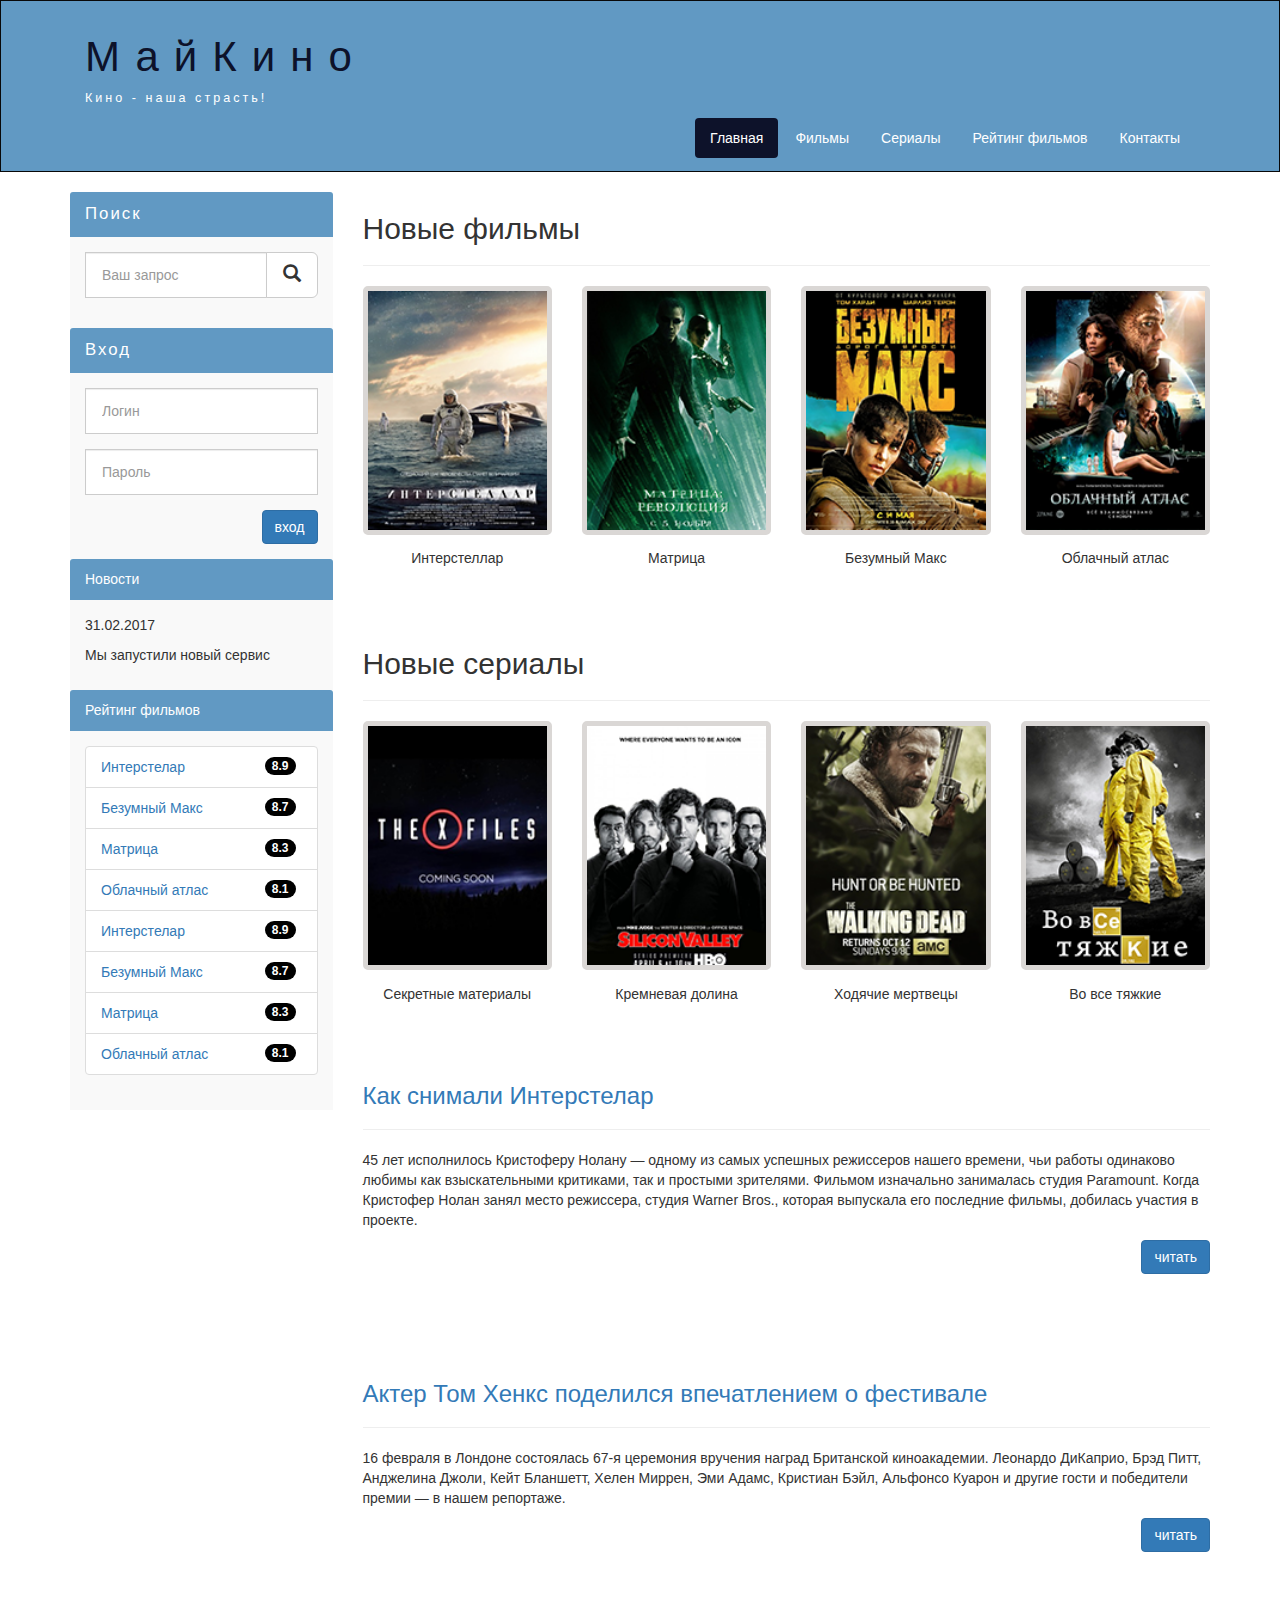
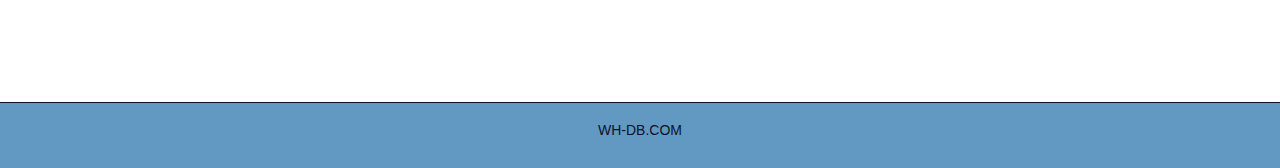
<file: index.html>
<!DOCTYPE html>
<html lang="ru">
  <head>
    <meta charset="utf-8">
    <meta http-equiv="X-UA-Compatible" content="IE=edge">
    <meta name="viewport" content="width=device-width, initial-scale=1">
     <!-- The above 3 meta tags *must* come first in the head; any other head content must come *after* these tags -->
    <title>Главная</title>

    <!-- Bootstrap -->
    <link href="assets/css/bootstrap.min.css" rel="stylesheet">

    <!-- Main style -->
    <link href="assets/css/style.css" rel="stylesheet">

    <!-- HTML5 shim and Respond.js for IE8 support of HTML5 elements and media queries -->
    <!-- WARNING: Respond.js doesn't work if you view the page via file:// -->
    <!--[if lt IE 9]>
      <script src="https://oss.maxcdn.com/html5shiv/3.7.3/html5shiv.min.js"></script>
      <script src="https://oss.maxcdn.com/respond/1.4.2/respond.min.js"></script>
    <![endif]-->
  </head>
  <body>
    
    <div class="container-fluid">            
      <div class="row">
      <nav role="navigation" class="navbar navbar-inverse">
        <div class="container">
          
          <div class="nav-header header">
            <div class="container">
              <div class="row">
                <div class="col-lg-12">
                  <h1>МайКино<a href="#"></a></h1>
                  <p>Кино - наша страсть!</p>
                </div>
              </div>
            </div>
       
       <button type="button" data-target="#navbarCollapse" data-toggle="collapse" class="navbar-toggle">
         <span class="sr-only">Toggle navigation</span>
          <span class="icon-bar"></span>
          <span class="icon-bar"></span>
          <span class="icon-bar"></span>
             </button> 
             </div>
          
          <div id="navbarCollapse" class="collapse navbar-collapse navbar-right">            
            <ul class="nav nav-pills">
            <li class="active"><a href="#">Главная</a></li>
            <li><a href="films.html">Фильмы</a></li>
            <li><a href="#">Сериалы</a></li>
            <li><a href="rating.html">Рейтинг фильмов</a></li>
            <li><a href="contact.html">Контакты</a></li>
          </ul>          
          </div>
          
        </div>
      </nav>

      </div>
    </div>

    <div class="wrapper">
      <div class="container">
        <div class="row">
          <form role="search" class="visible-xs">
                <div class="form-group">
                  <div class="input-group">
                  <input type="search" class="form-control input-lg" placeholder="Ваш запрос">
                  <div class="input-group-btn">
                    <button class="btn btn-default btn-lg" type="submit"><i class="glyphicon glyphicon-search"></i>
                   </div>
                  </div>
                </div>              
              </form>   
          
          <div class="col-lg-9 col-lg-push-3">            
            <h2>Новые фильмы</h2>
            <hr>
            <div class="row">
            <div class="films_block col-lg-3 col-md-3 col-sm-3 col-xs-6">
              <img src="assets/img/inter.png" alt="Интерстеллар">
              <div class="film_label">Интерстеллар</div>
            </div>
            
            <div class="films_block col-lg-3 col-md-3 col-sm-3 col-xs-6">
              <img src="assets/img/matrix.png" alt="Матрица">
              <div class="film_label">Матрица</div>
            </div>
            
            <div class="films_block col-lg-3 col-md-3 col-sm-3 col-xs-6">
              <img src="assets/img/max.png" alt="Безумный Макс">
              <div class="film_label">Безумный Макс</div>
            </div>
            
            <div class="films_block col-lg-3 col-md-3 col-sm-3 col-xs-6">
              <img src="assets/img/cloud.png" alt="Облачный атлас">
              <div class="film_label">Облачный атлас</div>
            </div>                      
           </div>
           
           <div class="margin-8"></div>
           <h2>Новые сериалы</h2>
           <hr>
           <div class="row">
            
            <div class="films_block col-lg-3 col-md-3 col-sm-3 col-xs-6">
              <img src="assets/img/xfiles.png" alt="Секретные материалы">
              <div class="film_label">Секретные материалы</div>
            </div>
            
            <div class="films_block col-lg-3 col-md-3 col-sm-3 col-xs-6">
              <img src="assets/img/silicon.png" alt="Кремневая долина">
              <div class="film_label">Кремневая долина</div>
            </div>
            
            <div class="films_block col-lg-3 col-md-3 col-sm-3 col-xs-6">
              <img src="assets/img/dead.png" alt="Ходячие мертвецы">
              <div class="film_label">Ходячие мертвецы</div>
            </div>
            
            <div class="films_block col-lg-3 col-md-3 col-sm-3 col-xs-6">
              <img src="assets/img/breakingbad.png" alt="Во все тяжкие">
              <div class="film_label">Во все тяжкие</div>
            </div>          

           </div>
           <div class="margin-8"></div>
           <a href="#"><h3>Как снимали Интерстелар</h3></a>
           <hr>
           <p>
             45 лет исполнилось Кристоферу Нолану — одному из самых успешных режиссеров нашего времени, чьи работы одинаково любимы как взыскательными критиками, так и простыми зрителями. Фильмом изначально занималась студия Paramount. Когда Кристофер Нолан занял место режиссера, студия Warner Bros., которая выпускала его последние фильмы, добилась участия в проекте.
           </p>
           <a href="#" class="btn btn-primary pull-right">читать</a>
           <div class="margin-8 clear"></div>

           <a href="#"><h3>Актер Том Хенкс поделился впечатлением о фестивале</h3></a>
           <hr>
           <p>
             16 февраля в Лондоне состоялась 67-я церемония вручения наград Британской киноакадемии. Леонардо ДиКаприо, Брэд Питт, Анджелина Джоли, Кейт Бланшетт, Хелен Миррен, Эми Адамс, Кристиан Бэйл, Альфонсо Куарон и другие гости и победители премии — в нашем репортаже.
           </p>
           <a href="#" class="btn btn-primary pull-right">читать</a>
           <div class="margin-8 clear"></div>
        </div>
          
          <div class="col-lg-3 col-lg-pull-9">
          <div class="panel-info">
            <div class="panel-heading"><div class="sidebar-header">Поиск</div></div>
            <div class="panel-body">
              
              <form role="search">
                <div class="form-group">
                  <div class="input-group">
                  <input type="search" class="form-control input-lg" placeholder="Ваш запрос">
                  <div class="input-group-btn">
                    <button class="btn btn-default btn-lg" type="submit"><i class="glyphicon glyphicon-search"></i>
                   </div>
                  </div>
                </div>              
              </form>            
               </div>
              </div>               
             
             <div class="panel-info">
            <div class="panel-heading"><div class="sidebar-header">Вход</div></div>
            <div class="panel-body">
               <form role="form">
                 <div class="form-group">                  
                  <input type="text" class="form-control input-lg" placeholder="Логин">                  
                </div>
                   <div class="form-group">
                   <input type="passeword" class="form-control input-lg" placeholder="Пароль">
                 </div>
                 <button type="submit" class="btn btn-primary pull-right">вход</button>
               </form>
               </div>
              </div>

             <div class="panel-info">
               <div class="panel-heading"><div class="sidebar-heading">Новости</div></div>
             <div class="panel-body">
               <p>31.02.2017</p>
               <p>Мы запустили новый сервис</p>
             </div>
             </div>

             <div class="panel-info">
               <div class="panel-heading"><div class="sidebar-heading">Рейтинг фильмов</div></div>
                <div class="panel-body">
                  <ul class="list-group">
                           <li class="list-group-item d-flex justify-content-between align-items-center">
                            <a href="show.html">Интерстелар</a>
                    <span class="badge bg-dark rounded-pill">8.9</span>
                                </li>
                            <li class="list-group-item d-flex justify-content-between align-items-center">
                           <a href="#">Безумный Макс</a>
                        <span class="badge bg-dark rounded-pill">8.7</span>
                           </li>
                      <li class="list-group-item d-flex justify-content-between align-items-center">
                           <a href="#">Матрица</a>
                            <span class="badge bg-dark rounded-pill">8.3</span>
                          </li>
                     <li class="list-group-item d-flex justify-content-between align-items-center">
                            <a href="#">Облачный атлас</a>
                    <span class="badge bg-dark rounded-pill">8.1</span>
                                </li>                            
                         <li class="list-group-item d-flex justify-content-between align-items-center">
                            <a href="#">Интерстелар</a>
                    <span class="badge bg-dark rounded-pill">8.9</span>
                               </li>
                            <li class="list-group-item d-flex justify-content-between align-items-center">
                            <a href="#">Безумный Макс</a>
                        <span class="badge bg-dark rounded-pill">8.7</span>
                           </li>
                      <li class="list-group-item d-flex justify-content-between align-items-center">
                           <a href="#">Матрица</a>
                            <span class="badge bg-dark rounded-pill">8.3</span>
                          </li>
                           <li class="list-group-item d-flex justify-content-between align-items-center">
                            <a href="#">Облачный атлас</a>
                    <span class="badge bg-dark rounded-pill">8.1</span>
                          </li>     
                     </ul>
                
                </div>
             </div>

             </div>
            </div>
           </div>
      <div class="clear"></div>
    </div>

  <footer>
    <p class="text-center"><a href="http://ru.wh-db.com">WH-DB.COM</a></p>
  </footer>

   

    <!-- jQuery (necessary for Bootstrap's JavaScript plugins) -->
    <script src="https://ajax.googleapis.com/ajax/libs/jquery/1.12.4/jquery.min.js"></script>
    <!-- Include all compiled plugins (below), or include individual files as needed -->
    <script src="assets/js/bootstrap.min.js"></script>
  </body>
</html>
</file>
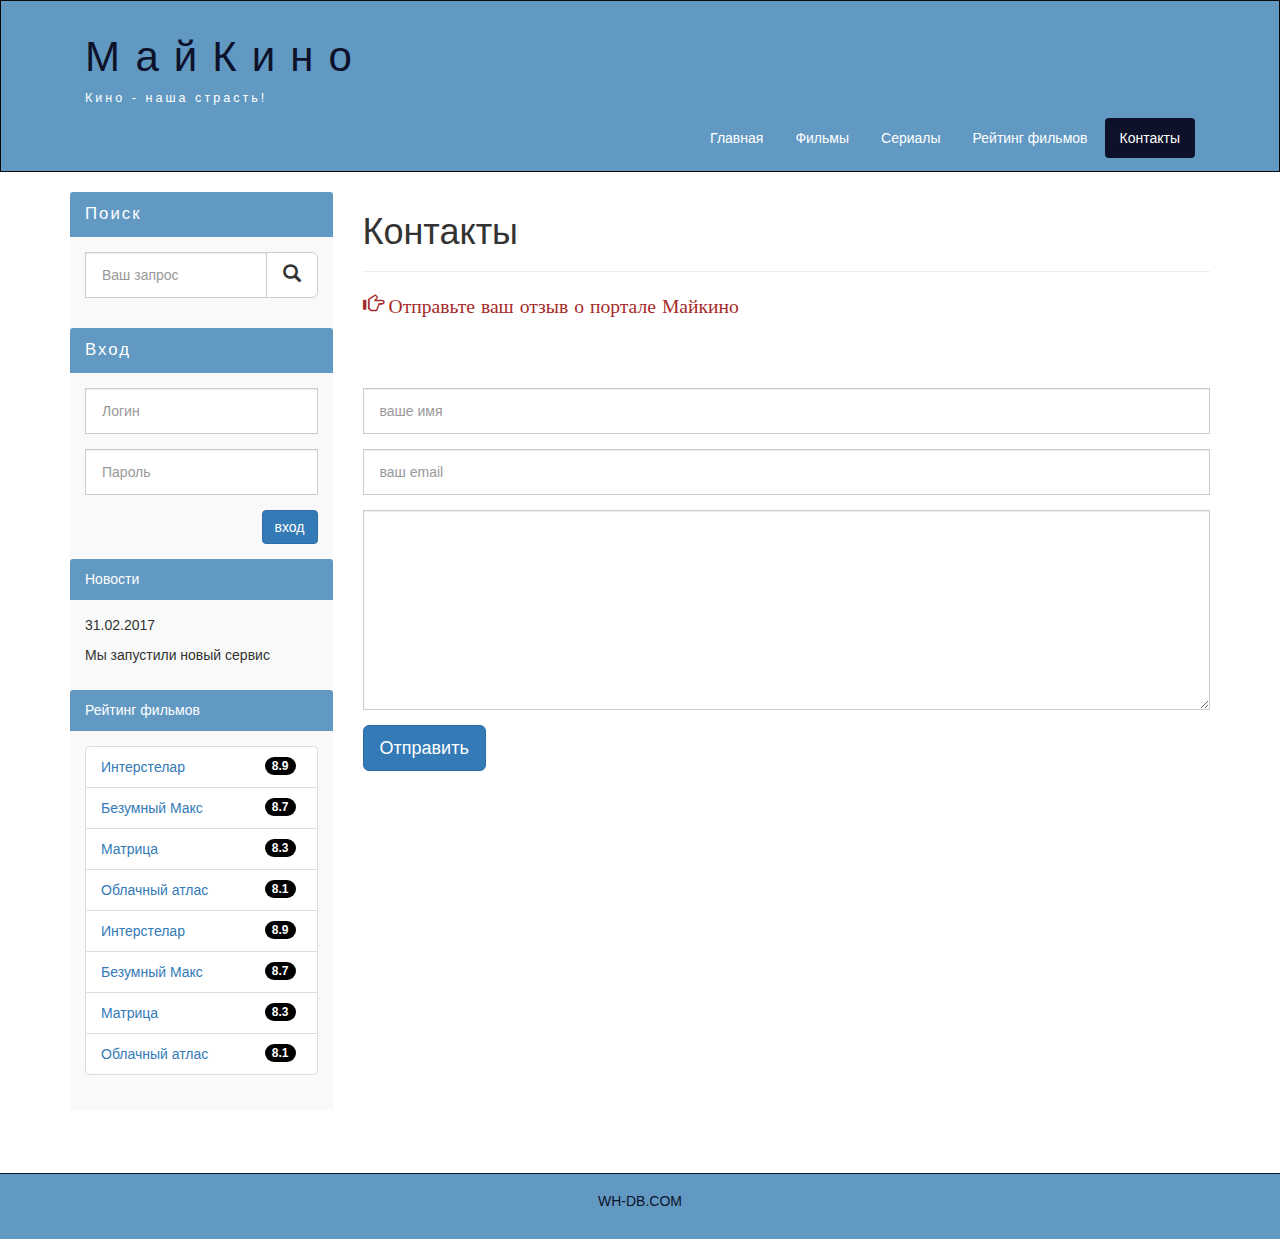
<file: contact.html>
<!DOCTYPE html>
<html lang="ru">
  <head>
    <meta charset="utf-8">
    <meta http-equiv="X-UA-Compatible" content="IE=edge">
    <meta name="viewport" content="width=device-width, initial-scale=1">
     <!-- The above 3 meta tags *must* come first in the head; any other head content must come *after* these tags -->
    <title>Контакты</title>

    <!-- Bootstrap -->
    <link href="assets/css/bootstrap.min.css" rel="stylesheet">

    <!-- Main style -->
    <link href="assets/css/style.css" rel="stylesheet">

    <!-- HTML5 shim and Respond.js for IE8 support of HTML5 elements and media queries -->
    <!-- WARNING: Respond.js doesn't work if you view the page via file:// -->
    <!--[if lt IE 9]>
      <script src="https://oss.maxcdn.com/html5shiv/3.7.3/html5shiv.min.js"></script>
      <script src="https://oss.maxcdn.com/respond/1.4.2/respond.min.js"></script>
    <![endif]-->
  </head>
  <body>
    
    <div class="container-fluid">            
      <div class="row">
      <nav role="navigation" class="navbar navbar-inverse">
        <div class="container">
          
          <div class="nav-header header">
            <div class="container">
              <div class="row">
                <div class="col-lg-12">
                  <h1>МайКино<a href="#"></a></h1>
                  <p>Кино - наша страсть!</p>
                </div>
              </div>
            </div>
       
       <button type="button" data-target="#navbarCollapse" data-toggle="collapse" class="navbar-toggle">
         <span class="sr-only">Toggle navigation</span>
          <span class="icon-bar"></span>
          <span class="icon-bar"></span>
          <span class="icon-bar"></span>
             </button> 
             </div>
          
          <div id="navbarCollapse" class="collapse navbar-collapse navbar-right">            
            <ul class="nav nav-pills">
            <li><a href="index.html">Главная</a></li>
            <li><a href="films.html">Фильмы</a></li>
            <li><a href="#">Сериалы</a></li>
            <li><a href="rating.html">Рейтинг фильмов</a></li>
            <li class="active"><a href="contact.html">Контакты</a></li>
          </ul>          
          </div>
          
        </div>
      </nav>

      </div>
    </div>

    <div class="wrapper">
      <div class="container">
        <div class="row">
          <div class="col-lg-9 col-lg-push-3">
           <form role="search" class="visible-xs">
                <div class="form-group">
                  <div class="input-group">
                  <input type="search" class="form-control input-lg" placeholder="Ваш запрос">
                  <div class="input-group-btn">
                    <button class="btn btn-default btn-lg" type="submit"><i class="glyphicon glyphicon-search"></i>
                   </div>
                  </div>
                </div>              
              </form>
              <div class="well-contact">  
         <h1>Контакты</h1>
         <hr>
          <p><i class="glyphicon glyphicon-hand-right"> Отправьте ваш отзыв о портале Майкино</i></p>
           </div> 
         <div class="margin-8"></div>
         <form>
             <div class="form-group">
               <input type="text" class="form-control input-lg" placeholder="ваше имя">
             </div>
               <div class="form-group">
                 <input type="send" class="form-control input-lg" placeholder="ваш email">
               </div> 
                <div class="form-group">
               <textarea class="form-control"></textarea>
             </div>
           </form>
          <button class="btn btn-lg btn-primary">Отправить</button>
          
          </div>
          
          <div class="col-lg-3 col-lg-pull-9">
          <div class="panel-info">
            <div class="panel-heading"><div class="sidebar-header">Поиск</div></div>
            <div class="panel-body">
              
              <form role="search">
                <div class="form-group">
                  <div class="input-group">
                  <input type="search" class="form-control input-lg" placeholder="Ваш запрос">
                  <div class="input-group-btn">
                    <button class="btn btn-default btn-lg" type="submit"><i class="glyphicon glyphicon-search"></i>
                   </div>
                  </div>
                </div>              
              </form>            
               </div>
              </div>               
             
             <div class="panel-info">
            <div class="panel-heading"><div class="sidebar-header">Вход</div></div>
            <div class="panel-body">
               <form role="form">
                 <div class="form-group">                  
                  <input type="text" class="form-control input-lg" placeholder="Логин">                  
                </div>
                   <div class="form-group">
                   <input type="passeword" class="form-control input-lg" placeholder="Пароль">
                 </div>
                 <button type="submit" class="btn btn-primary pull-right">вход</button>
               </form>
               </div>
              </div>

             <div class="panel-info">
               <div class="panel-heading"><div class="sidebar-heading">Новости</div></div>
             <div class="panel-body">
               <p>31.02.2017</p>
               <p>Мы запустили новый сервис</p>
             </div>
             </div>

             <div class="panel-info">
               <div class="panel-heading"><div class="sidebar-heading">Рейтинг фильмов</div></div>
                <div class="panel-body">
                  <ul class="list-group">
                           <li class="list-group-item d-flex justify-content-between align-items-center">
                            <a href="show.html">Интерстелар</a>
                    <span class="badge bg-dark rounded-pill">8.9</span>
                                </li>
                            <li class="list-group-item d-flex justify-content-between align-items-center">
                           <a href="#">Безумный Макс</a>
                        <span class="badge bg-dark rounded-pill">8.7</span>
                           </li>
                      <li class="list-group-item d-flex justify-content-between align-items-center">
                           <a href="#">Матрица</a>
                            <span class="badge bg-dark rounded-pill">8.3</span>
                          </li>
                     <li class="list-group-item d-flex justify-content-between align-items-center">
                            <a href="#">Облачный атлас</a>
                    <span class="badge bg-dark rounded-pill">8.1</span>
                                </li>                            
                         <li class="list-group-item d-flex justify-content-between align-items-center">
                            <a href="#">Интерстелар</a>
                    <span class="badge bg-dark rounded-pill">8.9</span>
                               </li>
                            <li class="list-group-item d-flex justify-content-between align-items-center">
                            <a href="#">Безумный Макс</a>
                        <span class="badge bg-dark rounded-pill">8.7</span>
                           </li>
                      <li class="list-group-item d-flex justify-content-between align-items-center">
                           <a href="#">Матрица</a>
                            <span class="badge bg-dark rounded-pill">8.3</span>
                          </li>
                           <li class="list-group-item d-flex justify-content-between align-items-center">
                            <a href="#">Облачный атлас</a>
                    <span class="badge bg-dark rounded-pill">8.1</span>
                          </li>     
                     </ul>
                
                </div>
             </div>

             </div>
            </div>
           </div>
      <div class="clear"></div>
    </div>

  <footer>
    <p class="text-center"><a href="http://ru.wh-db.com">WH-DB.COM</a></p>
  </footer>

   

    <!-- jQuery (necessary for Bootstrap's JavaScript plugins) -->
    <script src="https://ajax.googleapis.com/ajax/libs/jquery/1.12.4/jquery.min.js"></script>
    <!-- Include all compiled plugins (below), or include individual files as needed -->
    <script src="assets/js/bootstrap.min.js"></script>
  </body>
</html>
</file>
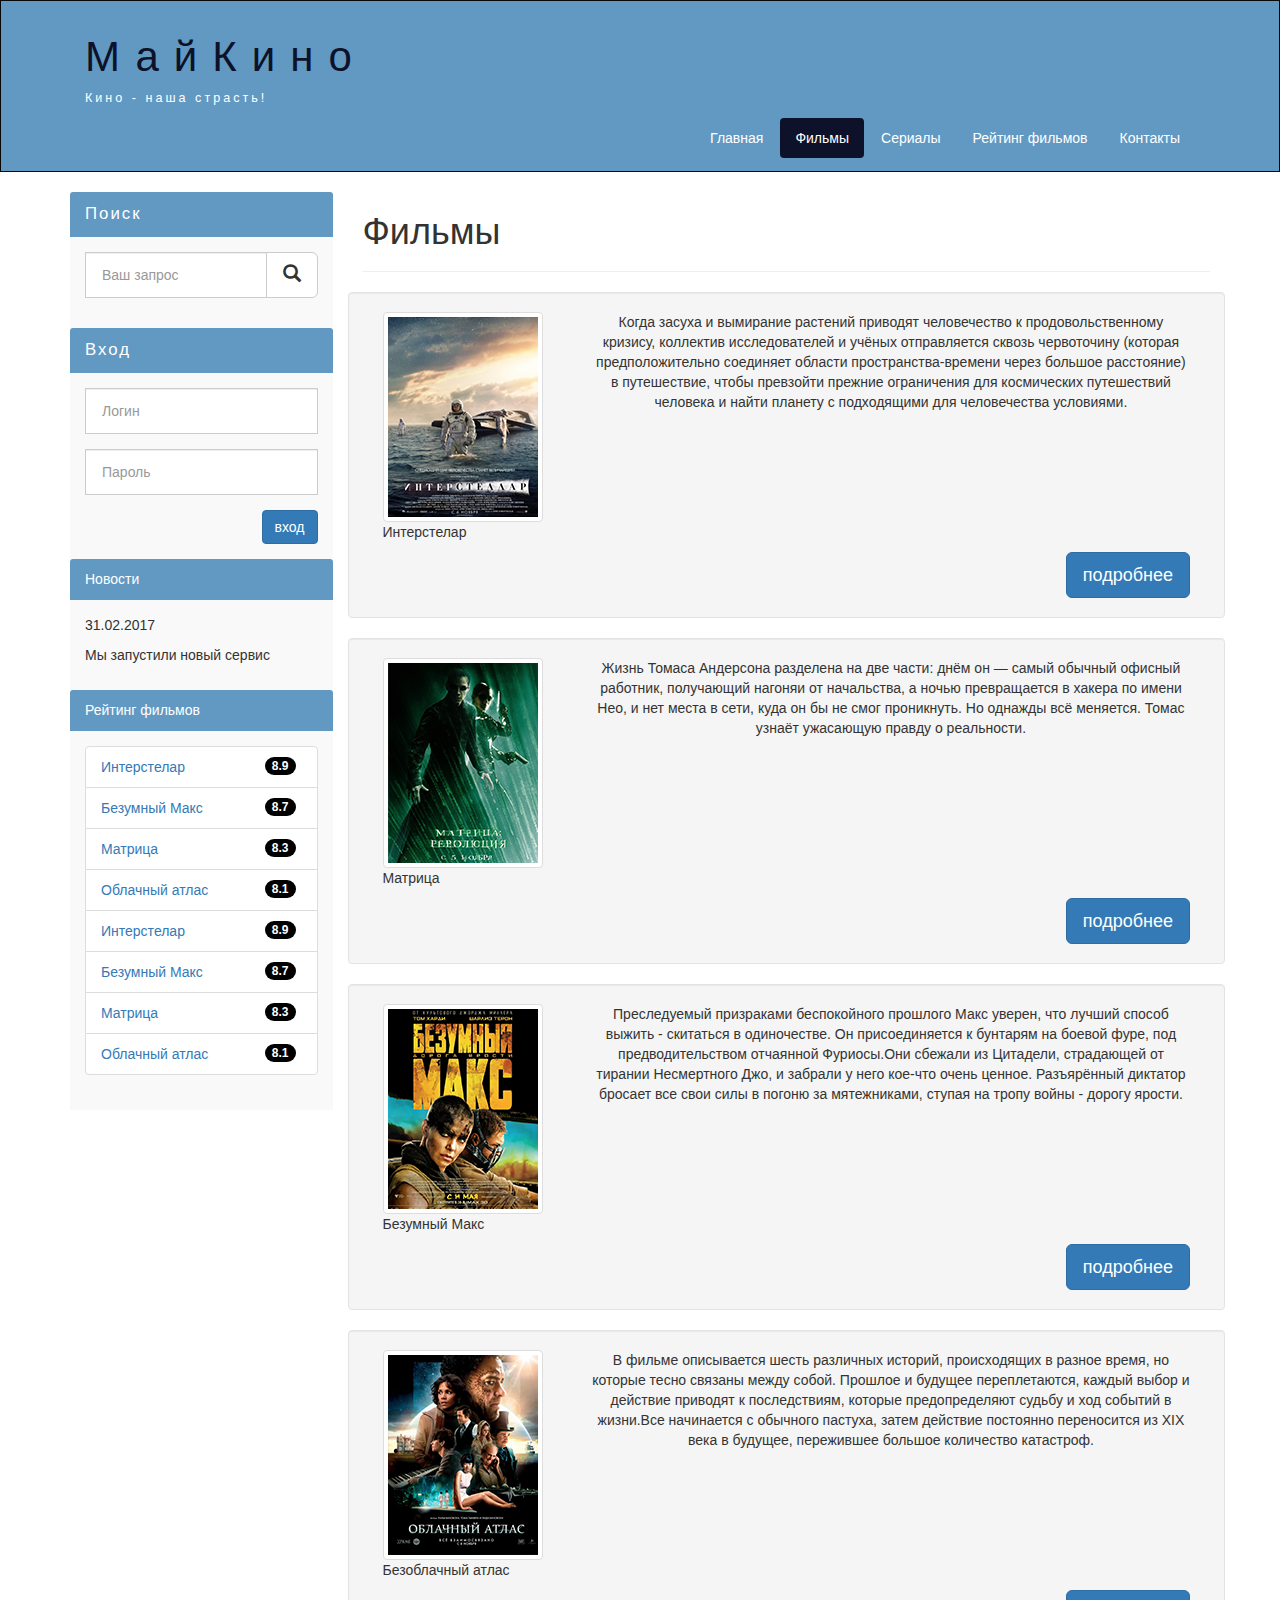
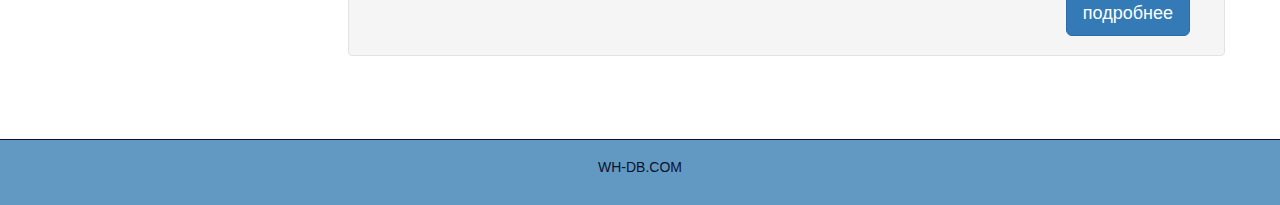
<file: films.html>
<!DOCTYPE html>
  <html lang="ru">
    <head>
      <meta charset="utf-8">
      <meta http-equiv="X-UA-Compatible" content="IE=edge">
      <meta name="viewport" content="width=device-width, initial-scale=1">
       <!-- The above 3 meta tags *must* come first in the head; any other head content must come *after* these tags -->
      <title>Фильмы</title>

      <!-- Bootstrap -->
      <link href="assets/css/bootstrap.min.css" rel="stylesheet">

      <!-- Main style -->
      <link href="assets/css/style.css" rel="stylesheet">

      <!-- HTML5 shim and Respond.js for IE8 support of HTML5 elements and media queries -->
      <!-- WARNING: Respond.js doesn't work if you view the page via file:// -->
      <!--[if lt IE 9]>
        <script src="https://oss.maxcdn.com/html5shiv/3.7.3/html5shiv.min.js"></script>
        <script src="https://oss.maxcdn.com/respond/1.4.2/respond.min.js"></script>
      <![endif]-->
    </head>
    <body>
      
      <div class="container-fluid">            
        <div class="row">
        <nav role="navigation" class="navbar navbar-inverse">
          <div class="container">
            
            <div class="nav-header header">
              <div class="container">
                <div class="row">
                  <div class="col-lg-12">
                    <h1>МайКино<a href="#"></a></h1>
                    <p>Кино - наша страсть!</p>
                  </div>
                </div>
              </div>
         
         <button type="button" data-target="#navbarCollapse" data-toggle="collapse" class="navbar-toggle">
           <span class="sr-only">Toggle navigation</span>
            <span class="icon-bar"></span>
            <span class="icon-bar"></span>
            <span class="icon-bar"></span>
               </button> 
               </div>
            
            <div id="navbarCollapse" class="collapse navbar-collapse navbar-right">            
              <ul class="nav nav-pills">
              <li><a href="index.html">Главная</a></li>
              <li class="active"><a href="films.html">Фильмы</a></li>
              <li><a href="#">Сериалы</a></li>
              <li><a href="rating.html">Рейтинг фильмов</a></li>
              <li><a href="contact.html">Контакты</a></li>
            </ul>          
            </div>
            
          </div>
        </nav>

        </div>
      </div>

      <div class="wrapper">
        <div class="container">
          <div class="row">
            <div class="col-lg-9 col-lg-push-3">
             <form role="search" class="visible-xs">
                  <div class="form-group">
                    <div class="input-group">
                    <input type="search" class="form-control input-lg" placeholder="Ваш запрос">
                    <div class="input-group-btn">
                      <button class="btn btn-default btn-lg" type="submit"><i class="glyphicon glyphicon-search"></i>
                     </div>
                    </div>
                  </div>              
                </form>
                 
           <h1>Фильмы</h1>
           <hr>
            
            <div class="row">
              <div class="well clearfix">
                <div class="col-lg-3 col-md-2">
                  <img class="img-thumbnail" src="assets/img/inter.png" alt="Интерстелар">
                  <p>Интерстелар</p>
                  </div>
                  
                  <div class="col-lg-9 col-md-10 text-center">
                  <p>
                    Когда засуха и вымирание растений приводят человечество к продовольственному кризису, коллектив исследователей и учёных отправляется сквозь червоточину (которая предположительно соединяет области пространства-времени через большое расстояние) в путешествие, чтобы превзойти прежние ограничения для космических путешествий человека и найти планету с подходящими для человечества условиями.
                  </p>              
                </div>         
              
                <div class="col-lg-12">
                  <a href="#"><button class="btn btn-lg btn-primary pull-right">подробнее</button></a>
                </div>
              </div>
            </div>
            
            <div class="row">
              <div class="well clearfix">
                <div class="col-lg-3 col-md-2">
                  <img class="img-thumbnail" src="assets/img/matrix.png" alt="Матрица">
                  <p>Матрица</p>
                  </div>
                  
                  <div class="col-lg-9 col-md-10 text-center">
                  <p>
                    Жизнь Томаса Андерсона разделена на две части: днём он — самый обычный офисный работник, получающий нагоняи от начальства, а ночью превращается в хакера по имени Нео, и нет места в сети, куда он бы не смог проникнуть. Но однажды всё меняется. Томас узнаёт ужасающую правду о реальности.
                  </p>              
                </div>         
              
                <div class="col-lg-12">
                  <a href="#"><button class="btn btn-lg btn-primary pull-right">подробнее</button></a>
                </div>
              </div>
            </div>

            <div class="row">
              <div class="well clearfix">
                <div class="col-lg-3 col-md-2">
                  <img class="img-thumbnail" src="assets/img/max.png" alt="Безумный Макс">
                  <p>Безумный Макс</p>
                  </div>
                  
                  <div class="col-lg-9 col-md-10 text-center">
                  <p>
                   Преследуемый призраками беспокойного прошлого Макс уверен, что лучший способ выжить - скитаться в одиночестве. Он присоединяется к бунтарям на боевой фуре, под предводительством отчаянной Фуриосы.Они сбежали из Цитадели, страдающей от тирании Несмертного Джо, и забрали у него кое-что очень ценное. Разъярённый диктатор бросает все свои силы в погоню за мятежниками, ступая на тропу войны - дорогу ярости.
                  </p>              
                </div>         
              
                <div class="col-lg-12">
                  <a href="#"><button class="btn btn-lg btn-primary pull-right">подробнее</button></a>
                </div>
              </div>
            </div>

            <div class="row">
              <div class="well clearfix">
                <div class="col-lg-3 col-md-2">
                  <img class="img-thumbnail" src="assets/img/cloud.png" alt="Безоблачный атлас">
                  <p>Безоблачный атлас</p>
                  </div>
                  
                  <div class="col-lg-9 col-md-10 text-center">
                  <p>
                   В фильме описывается шесть различных историй, происходящих в разное время, но которые тесно связаны между собой. Прошлое и будущее переплетаются, каждый выбор и действие приводят к последствиям, которые предопределяют судьбу и ход событий в жизни.Все начинается с обычного пастуха, затем действие постоянно переносится из XIX века в будущее, пережившее большое количество катастроф.
                  </p>              
                </div>         
              
                <div class="col-lg-12">
                  <a href="#"><button class="btn btn-lg btn-primary pull-right">подробнее</button></a>
                </div>
              </div>
            </div>

            </div>
            
            <div class="col-lg-3 col-lg-pull-9">
            <div class="panel-info">
              <div class="panel-heading"><div class="sidebar-header">Поиск</div></div>
              <div class="panel-body">
                
                <form role="search">
                  <div class="form-group">
                    <div class="input-group">
                    <input type="search" class="form-control input-lg" placeholder="Ваш запрос">
                    <div class="input-group-btn">
                      <button class="btn btn-default btn-lg" type="submit"><i class="glyphicon glyphicon-search"></i>
                     </div>
                    </div>
                  </div>              
                </form>            
                 </div>
                </div>               
               
               <div class="panel-info">
              <div class="panel-heading"><div class="sidebar-header">Вход</div></div>
              <div class="panel-body">
                 <form role="form">
                   <div class="form-group">                  
                    <input type="text" class="form-control input-lg" placeholder="Логин">                  
                  </div>
                     <div class="form-group">
                     <input type="passeword" class="form-control input-lg" placeholder="Пароль">
                   </div>
                   <button type="submit" class="btn btn-primary pull-right">вход</button>
                 </form>
                 </div>
                </div>

               <div class="panel-info">
                 <div class="panel-heading"><div class="sidebar-heading">Новости</div></div>
               <div class="panel-body">
                 <p>31.02.2017</p>
                 <p>Мы запустили новый сервис</p>
               </div>
               </div>

               <div class="panel-info">
                 <div class="panel-heading"><div class="sidebar-heading">Рейтинг фильмов</div></div>
                  <div class="panel-body">
                    <ul class="list-group">
                             <li class="list-group-item d-flex justify-content-between align-items-center">
                              <a href="#">Интерстелар</a>
                      <span class="badge bg-dark rounded-pill">8.9</span>
                                  </li>
                              <li class="list-group-item d-flex justify-content-between align-items-center">
                             <a href="#">Безумный Макс</a>
                          <span class="badge bg-dark rounded-pill">8.7</span>
                             </li>
                        <li class="list-group-item d-flex justify-content-between align-items-center">
                             <a href="#">Матрица</a>
                              <span class="badge bg-dark rounded-pill">8.3</span>
                            </li>
                       <li class="list-group-item d-flex justify-content-between align-items-center">
                              <a href="#">Облачный атлас</a>
                      <span class="badge bg-dark rounded-pill">8.1</span>
                                  </li>                            
                           <li class="list-group-item d-flex justify-content-between align-items-center">
                              <a href="#">Интерстелар</a>
                      <span class="badge bg-dark rounded-pill">8.9</span>
                                 </li>
                              <li class="list-group-item d-flex justify-content-between align-items-center">
                              <a href="#">Безумный Макс</a>
                          <span class="badge bg-dark rounded-pill">8.7</span>
                             </li>
                        <li class="list-group-item d-flex justify-content-between align-items-center">
                             <a href="#">Матрица</a>
                              <span class="badge bg-dark rounded-pill">8.3</span>
                            </li>
                             <li class="list-group-item d-flex justify-content-between align-items-center">
                              <a href="#">Облачный атлас</a>
                      <span class="badge bg-dark rounded-pill">8.1</span>
                            </li>     
                       </ul>
                  
                  </div>
               </div>

               </div>
              </div>
             </div>
        <div class="clear"></div>
      </div>

    <footer>
      <p class="text-center"><a href="http://ru.wh-db.com">WH-DB.COM</a></p>
    </footer>

     

      <!-- jQuery (necessary for Bootstrap's JavaScript plugins) -->
      <script src="https://ajax.googleapis.com/ajax/libs/jquery/1.12.4/jquery.min.js"></script>
      <!-- Include all compiled plugins (below), or include individual files as needed -->
      <script src="assets/js/bootstrap.min.js"></script>
    </body>
  </html>
</file>
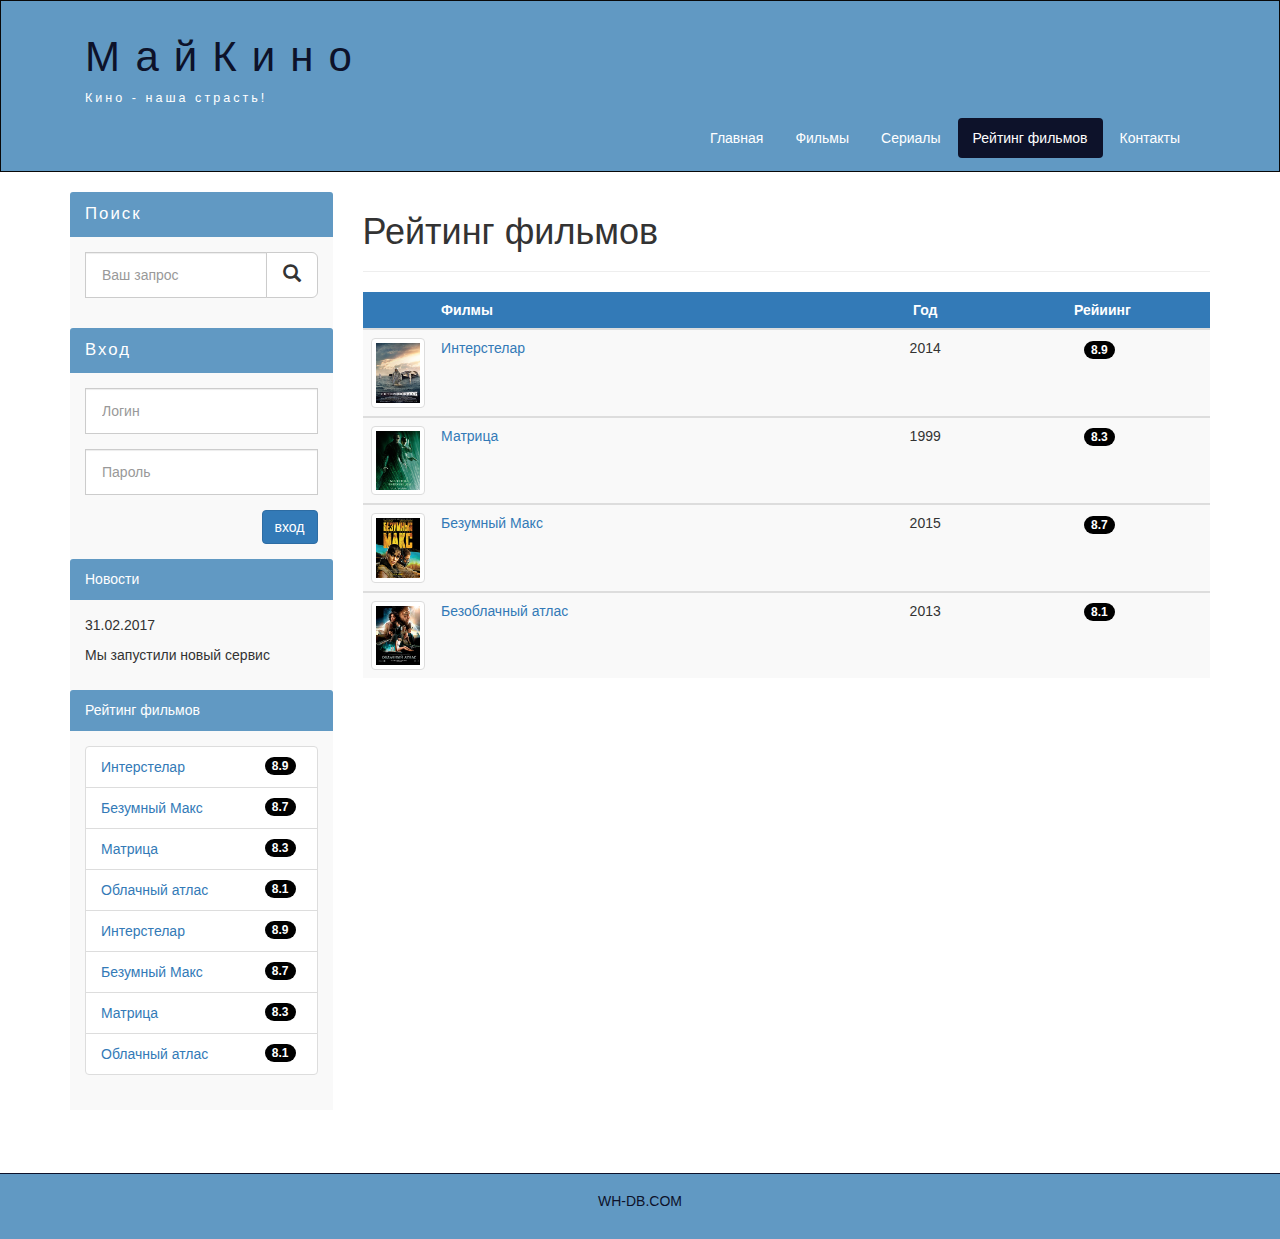
<file: rating.html>
<!DOCTYPE html>
<html lang="ru">
  <head>
    <meta charset="utf-8">
    <meta http-equiv="X-UA-Compatible" content="IE=edge">
    <meta name="viewport" content="width=device-width, initial-scale=1">
     <!-- The above 3 meta tags *must* come first in the head; any other head content must come *after* these tags -->
    <title>Рейтинг фильмов</title>

    <!-- Bootstrap -->
    <link href="assets/css/bootstrap.min.css" rel="stylesheet">

    <!-- Main style -->
    <link href="assets/css/style.css" rel="stylesheet">

    <!-- HTML5 shim and Respond.js for IE8 support of HTML5 elements and media queries -->
    <!-- WARNING: Respond.js doesn't work if you view the page via file:// -->
    <!--[if lt IE 9]>
      <script src="https://oss.maxcdn.com/html5shiv/3.7.3/html5shiv.min.js"></script>
      <script src="https://oss.maxcdn.com/respond/1.4.2/respond.min.js"></script>
    <![endif]-->
  </head>
  <body>
    
    <div class="container-fluid">            
      <div class="row">
      <nav role="navigation" class="navbar navbar-inverse">
        <div class="container">
          
          <div class="nav-header header">
            <div class="container">
              <div class="row">
                <div class="col-lg-12">
                  <h1>МайКино<a href="#"></a></h1>
                  <p>Кино - наша страсть!</p>
                </div>
              </div>
            </div>
       
       <button type="button" data-target="#navbarCollapse" data-toggle="collapse" class="navbar-toggle">
         <span class="sr-only">Toggle navigation</span>
          <span class="icon-bar"></span>
          <span class="icon-bar"></span>
          <span class="icon-bar"></span>
             </button> 
             </div>
          
          <div id="navbarCollapse" class="collapse navbar-collapse navbar-right">            
            <ul class="nav nav-pills">
            <li><a href="index.html">Главная</a></li>
            <li><a href="films.html">Фильмы</a></li>
            <li><a href="#">Сериалы</a></li>
            <li class="active"><a href="rating.html">Рейтинг фильмов</a></li>
            <li><a href="contact.html">Контакты</a></li>
          </ul>          
          </div>
          
        </div>
      </nav>

      </div>
    </div>

    <div class="wrapper">
      <div class="container">
        <div class="row">
          <div class="col-lg-9 col-lg-push-3">
           <form role="search" class="visible-xs">
                <div class="form-group">
                  <div class="input-group">
                  <input type="search" class="form-control input-lg" placeholder="Ваш запрос">
                  <div class="input-group-btn">
                    <button class="btn btn-default btn-lg" type="submit"><i class="glyphicon glyphicon-search"></i>
                   </div>
                  </div>
                </div>              
              </form>
           
         <h1>Рейтинг фильмов</h1>
         <hr>
          
                             <table class="table table-striped">
                               <thead>
                                 <tr class="bg-primary">
                                   <th></th>
                                   <th>Филмы</th>
                                   <th class="text-center">Год</th>
                                   <th class="text-center">Рейиинг</th>
                                 </tr>
                               </thead>
                               <tbody>
                                <tr> 
                                 <td class="col-lg-1 col-md-1 col-xs-2">
                                   <img class="img-responsive img-thumbnail" src="assets/img/inter.png" alt="Интерстелар">
                                 </td>
                                 <td class="vert-align"><a href="show.html">Интерстелар</a></td>
                                 <td class="text-center vert-align">2014</td>
                                 <td class="text-center vert-align"><span class="badge bg-dark rounded-pill">8.9</span></td>
                                 </tr>
                               </tbody>
                             <tbody>
                                 <tr>
                                  <td class="col-lg-1 col-md-1 col-xs-2">
                                   <img class="img-responsive img-thumbnail" src="assets/img/matrix.png" alt="Матрица">
                                 </td>
                                 <td><a href="#">Матрица</a></td>
                                 <td class="text-center vert-align">1999</td>
                                 <td class="text-center vert-align"><span class="badge bg-dark rounded-pill">8.3</span></td>
                                 </tr>
                               </tbody>
                             <tbody>
                                 <tr>
                                  <td class="col-lg-1 col-md-1 col-xs-2">
                                   <img class="img-responsive img-thumbnail" src="assets/img/max.png" alt="Безумный Макс">
                                 </td>
                                 <td><a href="#">Безумный Макс</a></td>
                                 <td class="text-center vert-align">2015</td>
                                 <td class="text-center vert-align"><span class="badge bg-dark rounded-pill">8.7</span></td>
                                  </tr>
                               </tbody>
                              <tbody>
                                 <tr>
                                 <td class="col-lg-1 col-md-1 col-xs-2">
                                   <img class="img-responsive img-thumbnail" src="assets/img/cloud.png" alt="Безоблачный атлас">
                                 </td>
                                 <td><a href="#">Безоблачный атлас</a></td>
                                 <td class="text-center vert-align">2013</td>
                                 <td class="text-center vert-align"><span class="badge bg-dark rounded-pill">8.1</span></td>
                                 </tr>
                               </tbody>
                             
                             </table>
          

          </div>
          
          <div class="col-lg-3 col-lg-pull-9">
          <div class="panel-info">
            <div class="panel-heading"><div class="sidebar-header">Поиск</div></div>
            <div class="panel-body">
              
              <form role="search">
                <div class="form-group">
                  <div class="input-group">
                  <input type="search" class="form-control input-lg" placeholder="Ваш запрос">
                  <div class="input-group-btn">
                    <button class="btn btn-default btn-lg" type="submit"><i class="glyphicon glyphicon-search"></i>
                   </div>
                  </div>
                </div>              
              </form>            
               </div>
              </div>               
             
             <div class="panel-info">
            <div class="panel-heading"><div class="sidebar-header">Вход</div></div>
            <div class="panel-body">
               <form role="form">
                 <div class="form-group">                  
                  <input type="text" class="form-control input-lg" placeholder="Логин">                  
                </div>
                   <div class="form-group">
                   <input type="passeword" class="form-control input-lg" placeholder="Пароль">
                 </div>
                 <button type="submit" class="btn btn-primary pull-right">вход</button>
               </form>
               </div>
              </div>

             <div class="panel-info">
               <div class="panel-heading"><div class="sidebar-heading">Новости</div></div>
             <div class="panel-body">
               <p>31.02.2017</p>
               <p>Мы запустили новый сервис</p>
             </div>
             </div>

             <div class="panel-info">
               <div class="panel-heading"><div class="sidebar-heading">Рейтинг фильмов</div></div>
                <div class="panel-body">
                  <ul class="list-group">
                           <li class="list-group-item d-flex justify-content-between align-items-center">
                            <a href="show.html">Интерстелар</a>
                    <span class="badge bg-dark rounded-pill">8.9</span>
                                </li>
                            <li class="list-group-item d-flex justify-content-between align-items-center">
                           <a href="#">Безумный Макс</a>
                        <span class="badge bg-dark rounded-pill">8.7</span>
                           </li>
                      <li class="list-group-item d-flex justify-content-between align-items-center">
                           <a href="#">Матрица</a>
                            <span class="badge bg-dark rounded-pill">8.3</span>
                          </li>
                     <li class="list-group-item d-flex justify-content-between align-items-center">
                            <a href="#">Облачный атлас</a>
                    <span class="badge bg-dark rounded-pill">8.1</span>
                                </li>                            
                         <li class="list-group-item d-flex justify-content-between align-items-center">
                            <a href="#">Интерстелар</a>
                    <span class="badge bg-dark rounded-pill">8.9</span>
                               </li>
                            <li class="list-group-item d-flex justify-content-between align-items-center">
                            <a href="#">Безумный Макс</a>
                        <span class="badge bg-dark rounded-pill">8.7</span>
                           </li>
                      <li class="list-group-item d-flex justify-content-between align-items-center">
                           <a href="#">Матрица</a>
                            <span class="badge bg-dark rounded-pill">8.3</span>
                          </li>
                           <li class="list-group-item d-flex justify-content-between align-items-center">
                            <a href="#">Облачный атлас</a>
                    <span class="badge bg-dark rounded-pill">8.1</span>
                          </li>     
                     </ul>
                
                </div>
             </div>

             </div>
            </div>
           </div>
      <div class="clear"></div>
    </div>

  <footer>
    <p class="text-center"><a href="http://ru.wh-db.com">WH-DB.COM</a></p>
  </footer>

   

    <!-- jQuery (necessary for Bootstrap's JavaScript plugins) -->
    <script src="https://ajax.googleapis.com/ajax/libs/jquery/1.12.4/jquery.min.js"></script>
    <!-- Include all compiled plugins (below), or include individual files as needed -->
    <script src="assets/js/bootstrap.min.js"></script>
  </body>
</html>
</file>
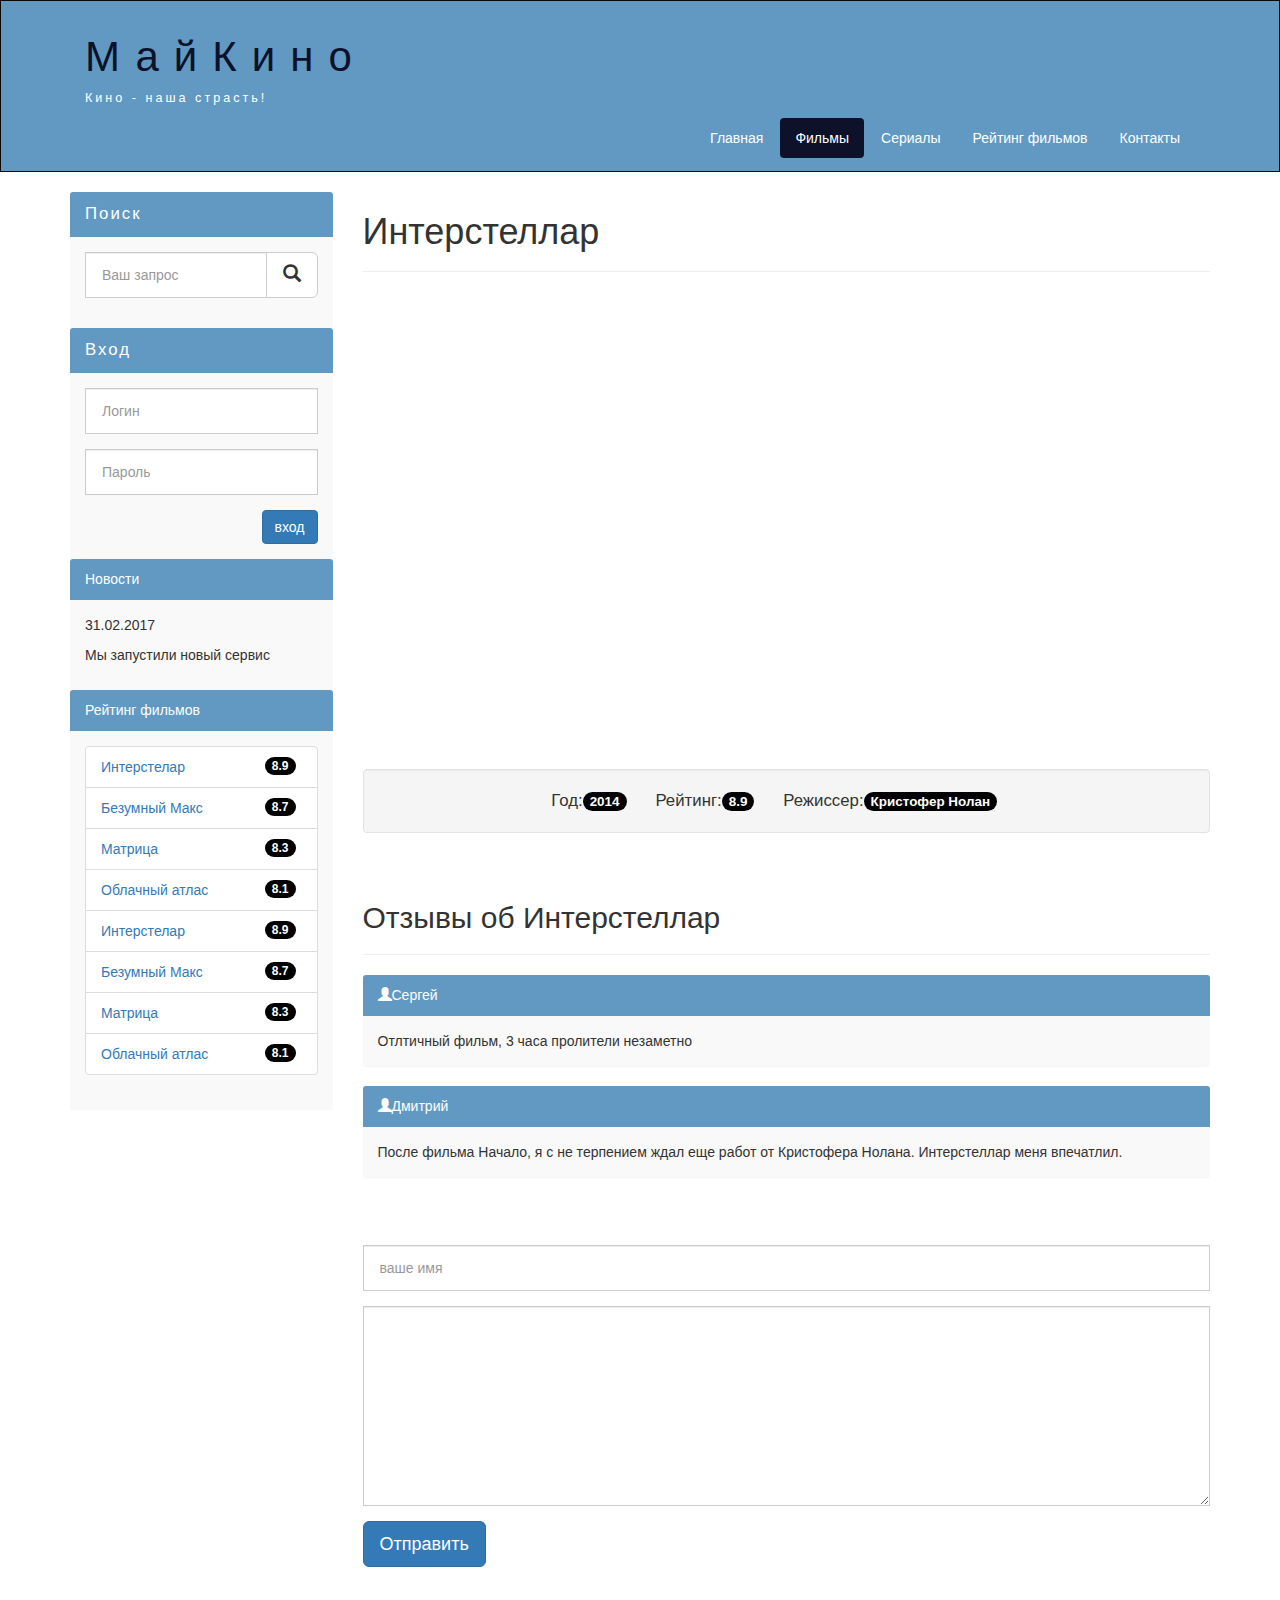
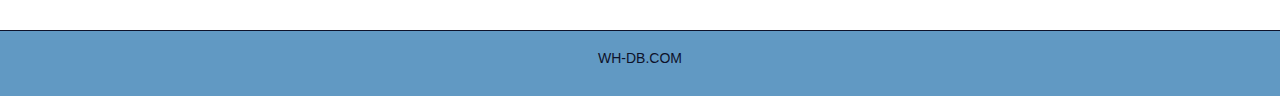
<file: show.html>
<!DOCTYPE html>
<html lang="ru">
  <head>
    <meta charset="utf-8">
    <meta http-equiv="X-UA-Compatible" content="IE=edge">
    <meta name="viewport" content="width=device-width, initial-scale=1">
     <!-- The above 3 meta tags *must* come first in the head; any other head content must come *after* these tags -->
    <title>Фильмы</title>

    <!-- Bootstrap -->
    <link href="assets/css/bootstrap.min.css" rel="stylesheet">

    <!-- Main style -->
    <link href="assets/css/style.css" rel="stylesheet">

    <!-- HTML5 shim and Respond.js for IE8 support of HTML5 elements and media queries -->
    <!-- WARNING: Respond.js doesn't work if you view the page via file:// -->
    <!--[if lt IE 9]>
      <script src="https://oss.maxcdn.com/html5shiv/3.7.3/html5shiv.min.js"></script>
      <script src="https://oss.maxcdn.com/respond/1.4.2/respond.min.js"></script>
    <![endif]-->
  </head>
  <body>
    
    <div class="container-fluid">            
      <div class="row">
      <nav role="navigation" class="navbar navbar-inverse">
        <div class="container">
          
          <div class="nav-header header">
            <div class="container">
              <div class="row">
                <div class="col-lg-12">
                  <h1>МайКино<a href="#"></a></h1>
                  <p>Кино - наша страсть!</p>
                </div>
              </div>
            </div>
       
       <button type="button" data-target="#navbarCollapse" data-toggle="collapse" class="navbar-toggle">
         <span class="sr-only">Toggle navigation</span>
          <span class="icon-bar"></span>
          <span class="icon-bar"></span>
          <span class="icon-bar"></span>
             </button> 
             </div>
          
          <div id="navbarCollapse" class="collapse navbar-collapse navbar-right">            
            <ul class="nav nav-pills">
            <li><a href="index.html">Главная</a></li>
            <li  class="active"><a href="films.html">Фильмы</a></li>
            <li><a href="#">Сериалы</a></li>
            <li><a href="rating.html">Рейтинг фильмов</a></li>
            <li><a href="contact.html">Контакты</a></li>
          </ul>          
          </div>
          
        </div>
      </nav>

      </div>
    </div>

    <div class="wrapper">
      <div class="container">
        <div class="row">
          <div class="col-lg-9 col-lg-push-3">
           <form role="search" class="visible-xs">
                <div class="form-group">
                  <div class="input-group">
                  <input type="search" class="form-control input-lg" placeholder="Ваш запрос">
                  <div class="input-group-btn">
                    <button class="btn btn-default btn-lg" type="submit"><i class="glyphicon glyphicon-search"></i>
                   </div>
                  </div>
                </div>              
              </form>   
         <h1>Интерстеллар</h1>
         <hr>
         <div class="embed-responsive embed-responsive-16by9">
          <iframe class="embed-responsive-item" src="https://www.youtube.com/embed/R5KHoE_8dgo" title="YouTube video player" frameborder="0" allow="accelerometer; autoplay; clipboard-write; encrypted-media; gyroscope; picture-in-picture" allowfullscreen></iframe>
           </div>
           <div class="well info-block text-center">
              Год:<span class="badge">2014</span>
              Рейтинг:<span class="badge">8.9</span>
              Режиссер:<span class="badge">Кристофер Нолан</span>
           </div>
            <div class="margin-8"></div>
            
            <h2>Отзывы об Интерстеллар</h2>
            <hr>
           <div class="panel panel-info">
             <div class="panel-heading"><i class="glyphicon glyphicon-user"></i><span>Сергей</span></div>
            <div class="panel-body">
              Отлтичный фильм, 3 часа пролители незаметно
            </div>
           </div>
           <div class="panel panel-info">
             <div class="panel-heading"><i class="glyphicon glyphicon-user"></i><span>Дмитрий</span></div>
            <div class="panel-body">
              После фильма Начало, я с не терпением ждал еще работ от Кристофера Нолана. Интерстеллар меня впечатлил.
            </div>
           </div>
           <div class="margin-8"></div>
           <form>
             <div class="form-group">
               <input type="text" class="form-control input-lg" placeholder="ваше имя">
             </div>
                <div class="form-group">
               <textarea class="form-control"></textarea>
             </div>
           </form>
          <button class="btn btn-lg btn-primary">Отправить</button>
          </div>
         
          <div class="col-lg-3 col-lg-pull-9">
          <div class="panel-info">
            <div class="panel-heading"><div class="sidebar-header">Поиск</div></div>
            <div class="panel-body">
              
              <form role="search">
                <div class="form-group">
                  <div class="input-group">
                  <input type="search" class="form-control input-lg" placeholder="Ваш запрос">
                  <div class="input-group-btn">
                    <button class="btn btn-default btn-lg" type="submit"><i class="glyphicon glyphicon-search"></i>
                   </div>
                  </div>
                </div>              
              </form>            
               </div>
              </div>               
             
             <div class="panel-info">
            <div class="panel-heading"><div class="sidebar-header">Вход</div></div>
            <div class="panel-body">
               <form role="form">
                 <div class="form-group">                  
                  <input type="text" class="form-control input-lg" placeholder="Логин">                  
                </div>
                   <div class="form-group">
                   <input type="passeword" class="form-control input-lg" placeholder="Пароль">
                 </div>
                 <button type="submit" class="btn btn-primary pull-right">вход</button>
               </form>
               </div>
              </div>

             <div class="panel-info">
               <div class="panel-heading"><div class="sidebar-heading">Новости</div></div>
             <div class="panel-body">
               <p>31.02.2017</p>
               <p>Мы запустили новый сервис</p>
             </div>
             </div>

             <div class="panel-info">
               <div class="panel-heading"><div class="sidebar-heading">Рейтинг фильмов</div></div>
                <div class="panel-body">
                  <ul class="list-group">
                           <li class="list-group-item d-flex justify-content-between align-items-center">
                            <a href="show.html">Интерстелар</a>
                    <span class="badge bg-dark rounded-pill">8.9</span>
                                </li>
                            <li class="list-group-item d-flex justify-content-between align-items-center">
                           <a href="#">Безумный Макс</a>
                        <span class="badge bg-dark rounded-pill">8.7</span>
                           </li>
                      <li class="list-group-item d-flex justify-content-between align-items-center">
                           <a href="#">Матрица</a>
                            <span class="badge bg-dark rounded-pill">8.3</span>
                          </li>
                     <li class="list-group-item d-flex justify-content-between align-items-center">
                            <a href="#">Облачный атлас</a>
                    <span class="badge bg-dark rounded-pill">8.1</span>
                                </li>                            
                         <li class="list-group-item d-flex justify-content-between align-items-center">
                            <a href="#">Интерстелар</a>
                    <span class="badge bg-dark rounded-pill">8.9</span>
                               </li>
                            <li class="list-group-item d-flex justify-content-between align-items-center">
                            <a href="#">Безумный Макс</a>
                        <span class="badge bg-dark rounded-pill">8.7</span>
                           </li>
                      <li class="list-group-item d-flex justify-content-between align-items-center">
                           <a href="#">Матрица</a>
                            <span class="badge bg-dark rounded-pill">8.3</span>
                          </li>
                           <li class="list-group-item d-flex justify-content-between align-items-center">
                            <a href="#">Облачный атлас</a>
                    <span class="badge bg-dark rounded-pill">8.1</span>
                          </li>     
                     </ul>
                
                </div>
             </div>

             </div>
            </div>
           </div>
      <div class="clear"></div>
    </div>

  <footer>
    <p class="text-center"><a href="http://ru.wh-db.com">WH-DB.COM</a></p>
  </footer>

   

    <!-- jQuery (necessary for Bootstrap's JavaScript plugins) -->
    <script src="https://ajax.googleapis.com/ajax/libs/jquery/1.12.4/jquery.min.js"></script>
    <!-- Include all compiled plugins (below), or include individual files as needed -->
    <script src="assets/js/bootstrap.min.js"></script>
  </body>
</html>
</file>
<file: assets/css/style.css>
.header a, a:hover {
color: #f0ad4e;
text-decoration: none;
}

.header h1 {
	letter-spacing: 15px;
	font-size: 300%;
	color: #0d122a;
}

.header p {
	color: white !important;
	font-size: 90%;
	letter-spacing: 3px;
}

.nav-pills>li.active>a, .nav-pills>li.active>a:focus, .nav-pills>li.active>a:hover {
    color: #fff;
    background-color: #0d122a;
}

.nav-pills>li>a {
	color: #fff;
}

.nav-pills>li>a:hover {
    background-color: #0d122a;
}

.navbar-inverse {
    padding: 1%;
    background-color: #6199c3;
    border-radius: 0px;
}

@media (max-width: 767px) {
	.nav-pills>li {
		float: none;
	}

.nav-pills {
	text-align: center;
}

.header h1 {
	font-size: 280%;
	letter-spacing: 5px;
}

.header {
	text-align: center;
}

}

.clear {
	clear: both;
	height: 63px;
}

.wrapper {
	min-height: 100%;
}

html, body {
	height: 100%;
}

.films_block {
	text-align: center;
}

.films_block img {
    margin-bottom: 5%;
    border-radius: 5px;
    border: solid 5px #dad7d5;
    width: 100%;
}

.film_label {
	padding: 2%;
	margin-bottom: 4%;
}

.margin-8 {
	margin-top: 8%;
}

.panel {
	border: none;
}

.panel-body {
	background-color: #f9f9f9;
}

.panel-info>.panel-heading {
	background-color: #6199c3;
	color: white;
	border-color: transparent;
}

.sidebar-header {
	font-size: 120%;
	letter-spacing: 2px;
}

.form-control {
	border-radius: 0px;
}

.input-lg {
	font-size: 14px;
}

.list-group-item d-flex {
	color: #8a6d3b;
	background-color: #f9f9f9;
}

.badge {
background-color: #000000;
}

.info-block {
	font-size: 120%;
}

.info-block span {
	font-size: 80%;
}

.badge {
	margin-right: 3%;
}

textarea.form-control {
	height: 200px;
}

.well-contact p {
	color: brown;
	font-size: 140%;
	word-spacing: -14px;
}

.table tbody>tr>td .vert-align {
	vertical-align: middle;
}

footer {
	color: #666;
	background: #6199c3;
	padding: 17px 0 18px 0;
	border-top: 1px solid #0d122a;
}

footer a {
	color: #0d122a;
}

footer a:hover {
	color: #efefef;
}
</file>
